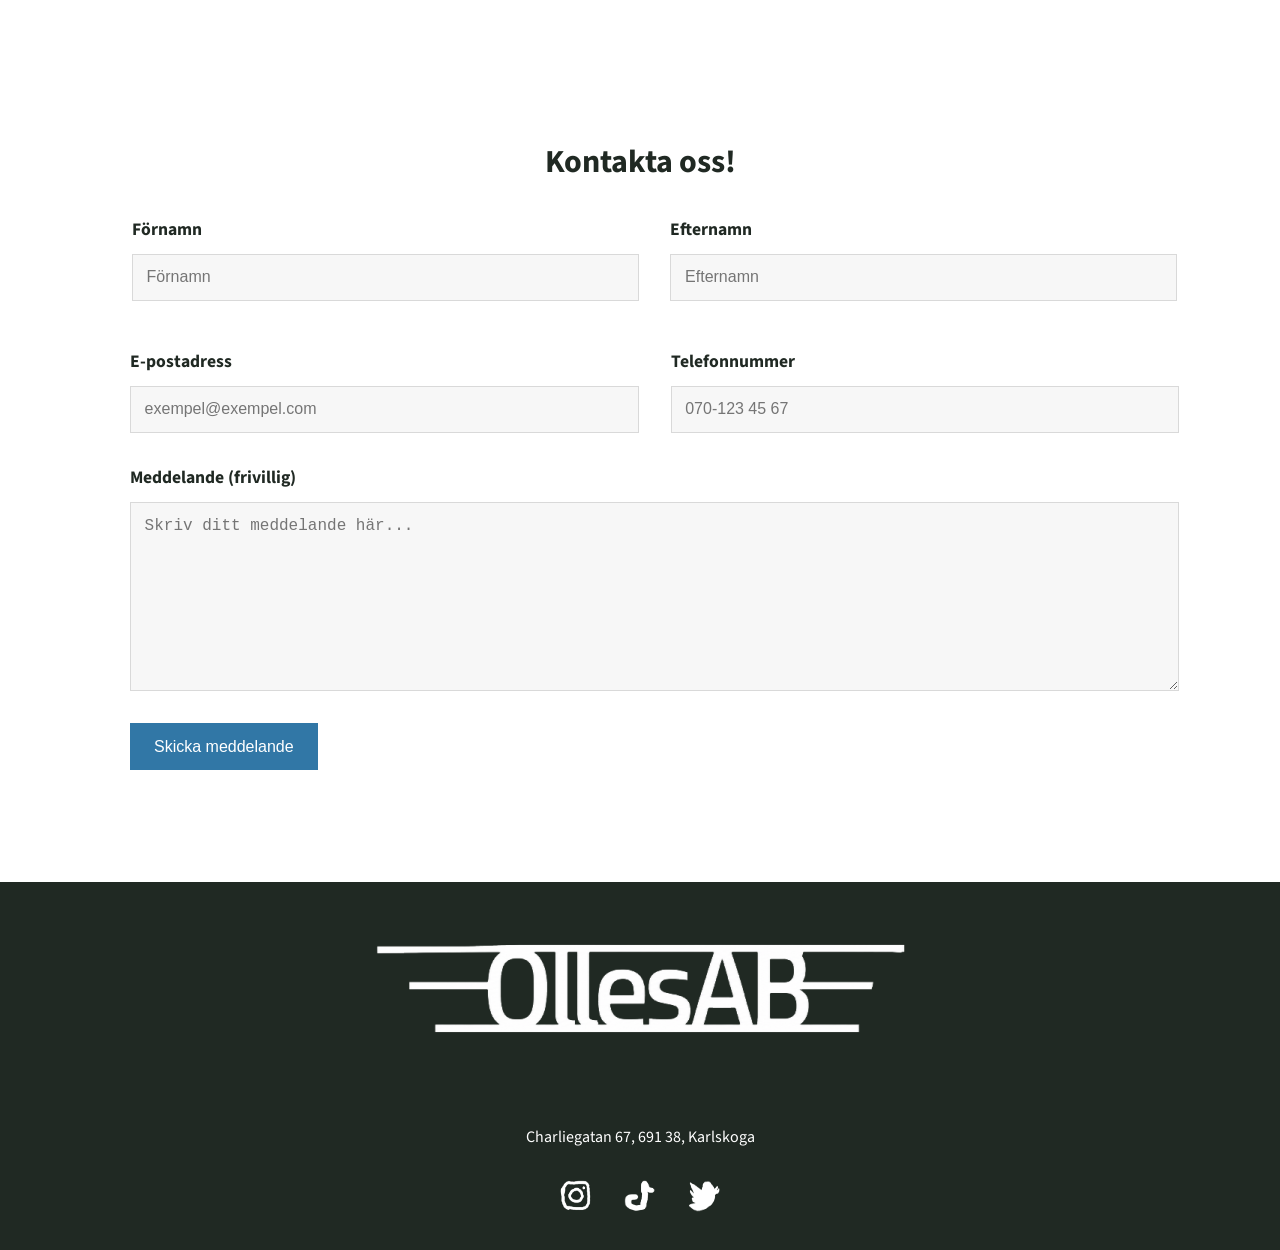
<file: kontakt.html>
<!DOCTYPE html>
<html lang="sv">
<head>
    <meta charset="UTF-8">
    <meta name="viewport" content="width=device-width, initial-scale=1.0">
    <title>Olles AB kontakt</title>

    <link rel="stylesheet" href="global.css">
    <link rel="stylesheet" href="kontakt.css">
</head>
<body>
    <main>
        <section class="kontaktformulär" aria-labelledby="kontakt-rubrik">
            <h1 id="kontakt-rubrik">Kontakta oss!</h1>

            <form class="kontaktform" method="post">
                <fieldset class="namnfält">
                    <label>
                        <span>Förnamn</span>
                        <input type="text" name="förnamn" autocomplete="given-name" placeholder="Förnamn" required>
                    </label>
                    <label>
                        <span>Efternamn</span>
                        <input type="text" name="efternamn" autocomplete="family-name" placeholder="Efternamn" required>
                    </label>
                </fieldset>

                <label>
                    <span>E-postadress</span>
                    <input type="email" name="epost" autocomplete="email" placeholder="exempel@exempel.com" required>
                </label>

                <label>
                    <span>Telefonnummer</span>
                    <input type="tel" name="telefon" autocomplete="tel" placeholder="070-123 45 67" required>
                </label>

                <label class="kommentarsfält">
                    <span>Meddelande (frivillig)</span>
                    <textarea name="meddelande" rows="6" placeholder="Skriv ditt meddelande här..." required></textarea>
                </label>

                <button type="submit">Skicka meddelande</button>
            </form>
        </section>
    </main>

        <footer>
        <img class="logga" src="Olles AB bilder/Olles-ab-logga-fast-mörk.png" alt="Olles AB logga">
        <a class="footer-adress" href="https://www.google.com/maps/place/M%C3%B6ckelngymnasiet/@59.3250384,14.4997169,16z/data=!3m1!5s0x465c8a3050cace51:0x6baa3f48acfcc927!4m15!1m8!3m7!1s0x465c8a6a8ad91805:0x3c06c63c48f2cdd5!2s691+33+Bofors!3b1!8m2!3d59.3333551!4d14.5377751!16s%2Fg%2F1v3hylrl!3m5!1s0x465c8a3053ce1415:0xab44638ae5d435e4!8m2!3d59.3248846!4d14.5027225!16s%2Fg%2F1hc737pd3?entry=ttu&g_ep=EgoyMDI2MTAxMy4wIKXMDSoASAFQAw%3D%3D">Charliegatan 67, 691 38, Karlskoga</a>

        <nav>
            <a href="https://encrypted-tbn0.gstatic.com/images?q=tbn:ANd9GcQCOhsTAo466eMO81-o3n2tlM4Lp7syWdI9UcWRj5IOJw&s=10" alt="instagram">
                <img class="footer-favicon" src="Olles AB bilder/Instagram-favicon.png" alt="instagram">
            </a>

            <a href="https://www.youtube.com/watch?v=dQw4w9WgXcQ" alt="Tiktok favicon">
                <img class="footer-favicon" src="/Olles AB bilder/Tiktok-favicon.png" alt="tiktok">
            </a>

            <a href="https://www.google.com/search?sa=X&sca_esv=412bc0c6936e442c&sxsrf=APpeQnupuyOI3sr97sJ_3zEgQjLZHtdyog:1792480398317&udm=2&fbs=[base64]&q=Charlie+jarl&ved=2ahUKEwju5KHrhciXAxVKJxAIHVTuLT0QtKgLegQIGhAB&biw=1256&bih=563&dpr=1.5" alt="Tiktok favicon">
                <img class="footer-favicon" src="/Olles AB bilder/X-men-twitter-innan-favicon.png" alt="twitter">
            </a>
        </nav>
    </footer>
</body>
</html>
</file>
<file: global.css>
@import url("https://fonts.googleapis.com/css?family=Source+Sans+Pro");

body {
    margin: 0 auto;
    color: #202923;
    font-weight: 0;
    font-family: "Source Sans Pro", sans-serif;
}

h1 {
    padding-top: 2rem;
    font-size: 5rem;
    text-align: center;
}

h2 {
    margin-top: -3rem;
    font-size: 1.2rem;
    text-align: center;
}

main {
    max-width: 1000px;
    margin: 0 auto;
}

.kontakt {
    border: 3px solid white;
    margin-top: 3rem;
    padding: 1.5rem;
    border-radius: 1rem;
    background-color: #3177a6;
    color: #202923;
    font-size: 1.25rem;
    color: white;
    max-width: 20rem;
    margin-left: auto;
    margin-right: auto;

    display: flex;
    justify-content: center;
}

.kontakt:hover{
    background-color: #c4e5fb;
    color: #3188a3;
}


header {
    display: flex;
    flex-direction: column;
    align-items: center;
}

.logga {
    padding: 2rem 3rem;
    border-bottom: 1px solid #202923;
}

nav {
    padding-top: 1rem;
}

nav a {
    padding: 0 1rem;
}

a{
    text-decoration: none;
    color: #202923;
    font-size: 1.5rem;
    padding-top: 1rem;
}

a:hover{
    color: black;
}

footer {
    border-top: 1px solid #202923;
    background-color: #202923;

    margin-top: 5rem;

    display: flex;
    flex-direction: column;
    align-items: center;

    border-top: 1px solid #202923;
    background-color: #202923;
    margin-top: 5rem;
    text-align: center;
}


footer a {
    color: white;
    font-size: 1rem;
}

footer a:hover {
    color: #c4e5fb;
}
</file>
<file: kontakt.css>
footer nav {
    display: flex;
    justify-content: center;
}

.footer-favicon {
    width: 2rem;
    height: 2rem;
    margin-top: 1rem;
    margin-bottom: 2rem;
}

main {
    max-width: 1200px;
}

.kontaktformulär {
    width: 85%;
    margin: 3rem auto;
    padding: 2rem;
}

.kontaktformulär h1 {
    margin-bottom: 2rem;
    font-size: 2rem;
}

.kontaktform {
    display: flex;
    flex-wrap: wrap;
    justify-content: space-between;
}

.kontaktform label {
    display: flex;
    flex-direction: column;
    width: 47%; 
    margin-bottom: 2rem;
}

.namnfält {
    display: flex;
    justify-content: space-between;
    width: 100%;
    padding: 0;
    border: none;
    margin-bottom: 1rem;
}

.namnfält legend {
    width: 100%;
    margin-bottom: 1rem;
    font-size: 1.1rem;
    font-weight: bold;
}

.kontaktform label span {
    margin-bottom: 0.75rem;
    font-size: 1.1rem;
    font-weight: bold;
}

.kontaktform input,
.kontaktform select,
.kontaktform textarea {
    width: 100%;
    padding: 0.85rem;
    border: 1px solid #d9d9d9;
    background-color: #f7f7f7;
    color: #202923;
    font-size: 1rem;
}

.kontaktform textarea {
    height: 10rem;
}

.kommentarsfält {
    width: 100% !important;
}

.kontaktform button {
    padding: 0.9rem 1.5rem;
    border: none;
    background-color: #3177a6;
    color: white;
    font-size: 1rem;
}

.kontaktform button:hover {
    background-color: #245b80;
}
</file>
